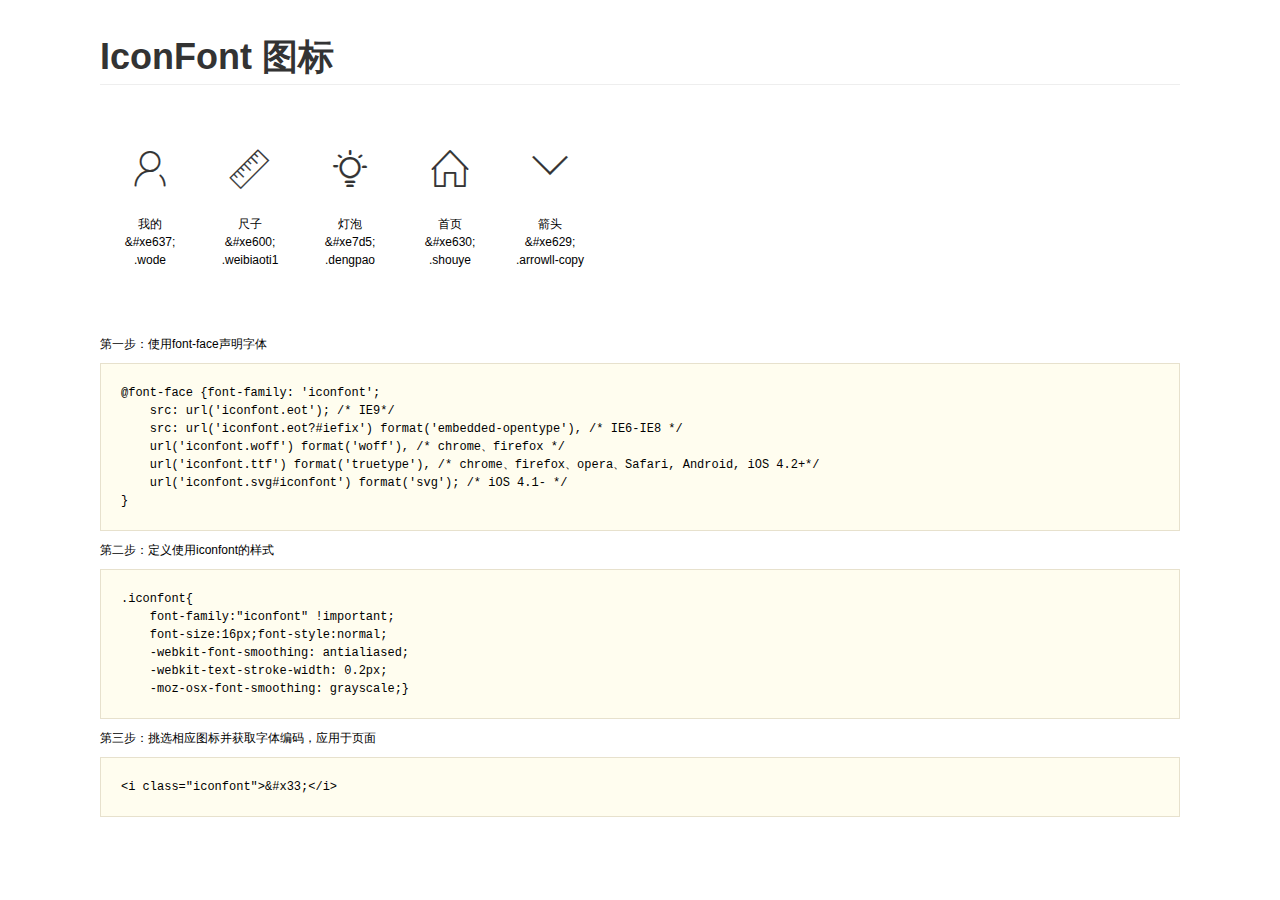
<file: images/iconfont/demo.html>
<!DOCTYPE html>
<html>
<head>
    <meta charset="utf-8"/>
    <title>IconFont</title>
    <link rel="stylesheet" href="demo.css">
    <link rel="stylesheet" href="iconfont.css">
</head>
<body>
    <div class="main">
        <h1>IconFont 图标</h1>
        <ul class="icon_lists clear">
            
                <li>
                <i class="icon iconfont">&#xe637;</i>
                    <div class="name">我的</div>
                    <div class="code">&amp;#xe637;</div>
                    <div class="fontclass">.wode</div>
                </li>
            
                <li>
                <i class="icon iconfont">&#xe600;</i>
                    <div class="name">尺子</div>
                    <div class="code">&amp;#xe600;</div>
                    <div class="fontclass">.weibiaoti1</div>
                </li>
            
                <li>
                <i class="icon iconfont">&#xe7d5;</i>
                    <div class="name">灯泡</div>
                    <div class="code">&amp;#xe7d5;</div>
                    <div class="fontclass">.dengpao</div>
                </li>
            
                <li>
                <i class="icon iconfont">&#xe630;</i>
                    <div class="name">首页</div>
                    <div class="code">&amp;#xe630;</div>
                    <div class="fontclass">.shouye</div>
                </li>
            
                <li>
                <i class="icon iconfont">&#xe629;</i>
                    <div class="name">箭头</div>
                    <div class="code">&amp;#xe629;</div>
                    <div class="fontclass">.arrowll-copy</div>
                </li>
            
        </ul>


        <div class="helps">
            第一步：使用font-face声明字体
            <pre>
@font-face {font-family: 'iconfont';
    src: url('iconfont.eot'); /* IE9*/
    src: url('iconfont.eot?#iefix') format('embedded-opentype'), /* IE6-IE8 */
    url('iconfont.woff') format('woff'), /* chrome、firefox */
    url('iconfont.ttf') format('truetype'), /* chrome、firefox、opera、Safari, Android, iOS 4.2+*/
    url('iconfont.svg#iconfont') format('svg'); /* iOS 4.1- */
}
</pre>
第二步：定义使用iconfont的样式
            <pre>
.iconfont{
    font-family:"iconfont" !important;
    font-size:16px;font-style:normal;
    -webkit-font-smoothing: antialiased;
    -webkit-text-stroke-width: 0.2px;
    -moz-osx-font-smoothing: grayscale;}
</pre>
第三步：挑选相应图标并获取字体编码，应用于页面
<pre>
&lt;i class="iconfont"&gt;&amp;#x33;&lt;/i&gt;
</pre>
        </div>

    </div>
</body>
</html>
</file>
<file: images/iconfont/iconfont.css>
@font-face {font-family: "iconfont";
  src: url('iconfont.eot?t=1464847351'); /* IE9*/
  src: url('iconfont.eot?t=1464847351#iefix') format('embedded-opentype'), /* IE6-IE8 */
  url('iconfont.woff?t=1464847351') format('woff'), /* chrome, firefox */
  url('iconfont.ttf?t=1464847351') format('truetype'), /* chrome, firefox, opera, Safari, Android, iOS 4.2+*/
  url('iconfont.svg?t=1464847351#iconfont') format('svg'); /* iOS 4.1- */
}

.iconfont {
  font-family:"iconfont" !important;
  font-size:16px;
  font-style:normal;
  -webkit-font-smoothing: antialiased;
  -webkit-text-stroke-width: 0.2px;
  -moz-osx-font-smoothing: grayscale;
}
.icon-wode:before { content: "\e637"; }
.icon-weibiaoti1:before { content: "\e600"; }
.icon-dengpao:before { content: "\e7d5"; }
.icon-shouye:before { content: "\e630"; }
.icon-arrowll-copy:before { content: "\e629"; }
</file>
<file: images/iconfont/demo.css>
*{margin: 0;padding: 0;list-style: none;}
/*
KISSY CSS Reset
理念：1. reset 的目的不是清除浏览器的默认样式，这仅是部分工作。清除和重置是紧密不可分的。
2. reset 的目的不是让默认样式在所有浏览器下一致，而是减少默认样式有可能带来的问题。
3. reset 期望提供一套普适通用的基础样式。但没有银弹，推荐根据具体需求，裁剪和修改后再使用。
特色：1. 适应中文；2. 基于最新主流浏览器。
维护：玉伯<lifesinger@gmail.com>, 正淳<ragecarrier@gmail.com>
 */

/** 清除内外边距 **/
body, h1, h2, h3, h4, h5, h6, hr, p, blockquote, /* structural elements 结构元素 */
dl, dt, dd, ul, ol, li, /* list elements 列表元素 */
pre, /* text formatting elements 文本格式元素 */
form, fieldset, legend, button, input, textarea, /* form elements 表单元素 */
th, td /* table elements 表格元素 */ {
  margin: 0;
  padding: 0;
}

/** 设置默认字体 **/
body,
button, input, select, textarea /* for ie */ {
  font: 12px/1.5 tahoma, arial, \5b8b\4f53, sans-serif;
}
h1, h2, h3, h4, h5, h6 { font-size: 100%; }
address, cite, dfn, em, var { font-style: normal; } /* 将斜体扶正 */
code, kbd, pre, samp { font-family: courier new, courier, monospace; } /* 统一等宽字体 */
small { font-size: 12px; } /* 小于 12px 的中文很难阅读，让 small 正常化 */

/** 重置列表元素 **/
ul, ol { list-style: none; }

/** 重置文本格式元素 **/
a { text-decoration: none; }
a:hover { text-decoration: underline; }


/** 重置表单元素 **/
legend { color: #000; } /* for ie6 */
fieldset, img { border: 0; } /* img 搭车：让链接里的 img 无边框 */
button, input, select, textarea { font-size: 100%; } /* 使得表单元素在 ie 下能继承字体大小 */
/* 注：optgroup 无法扶正 */

/** 重置表格元素 **/
table { border-collapse: collapse; border-spacing: 0; }

/* 清除浮动 */
.ks-clear:after, .clear:after {
  content: '\20';
  display: block;
  height: 0;
  clear: both;
}
.ks-clear, .clear {
  *zoom: 1;
}

.main {padding: 30px 100px;}
.main h1{font-size:36px; color:#333; text-align:left;margin-bottom:30px; border-bottom: 1px solid #eee;}

.helps{margin-top:40px;}
.helps pre{
  padding:20px;
  margin:10px 0;
  border:solid 1px #e7e1cd;
  background-color: #fffdef;
  overflow: auto;
}

.icon_lists li{
  float:left;
  width: 100px;
  height:180px;
  text-align: center;
}
.icon_lists .icon{
  font-size: 42px;
  line-height: 100px;
  margin: 10px 0;
  color:#333;
  -webkit-transition: font-size 0.25s ease-out 0s;
  -moz-transition: font-size 0.25s ease-out 0s;
  transition: font-size 0.25s ease-out 0s;

}
.icon_lists .icon:hover{
  font-size: 100px;
}
</file>
